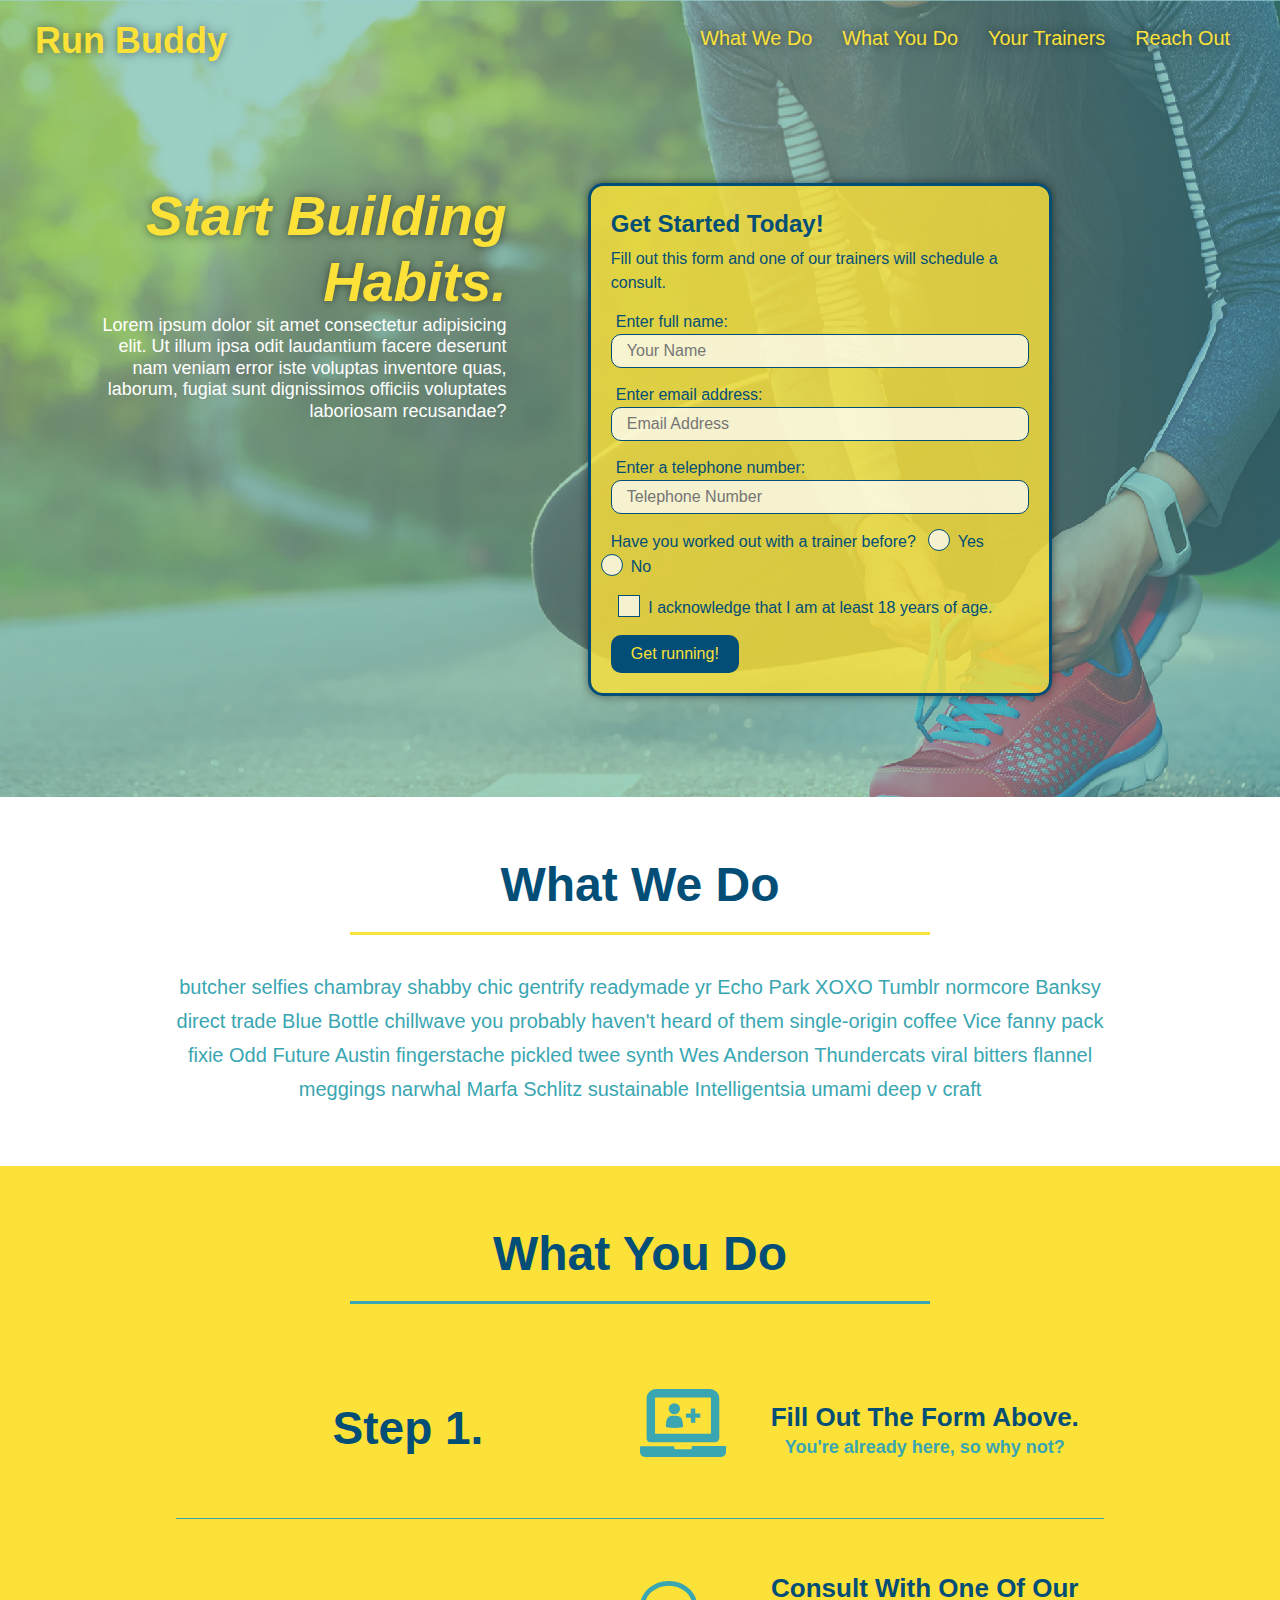
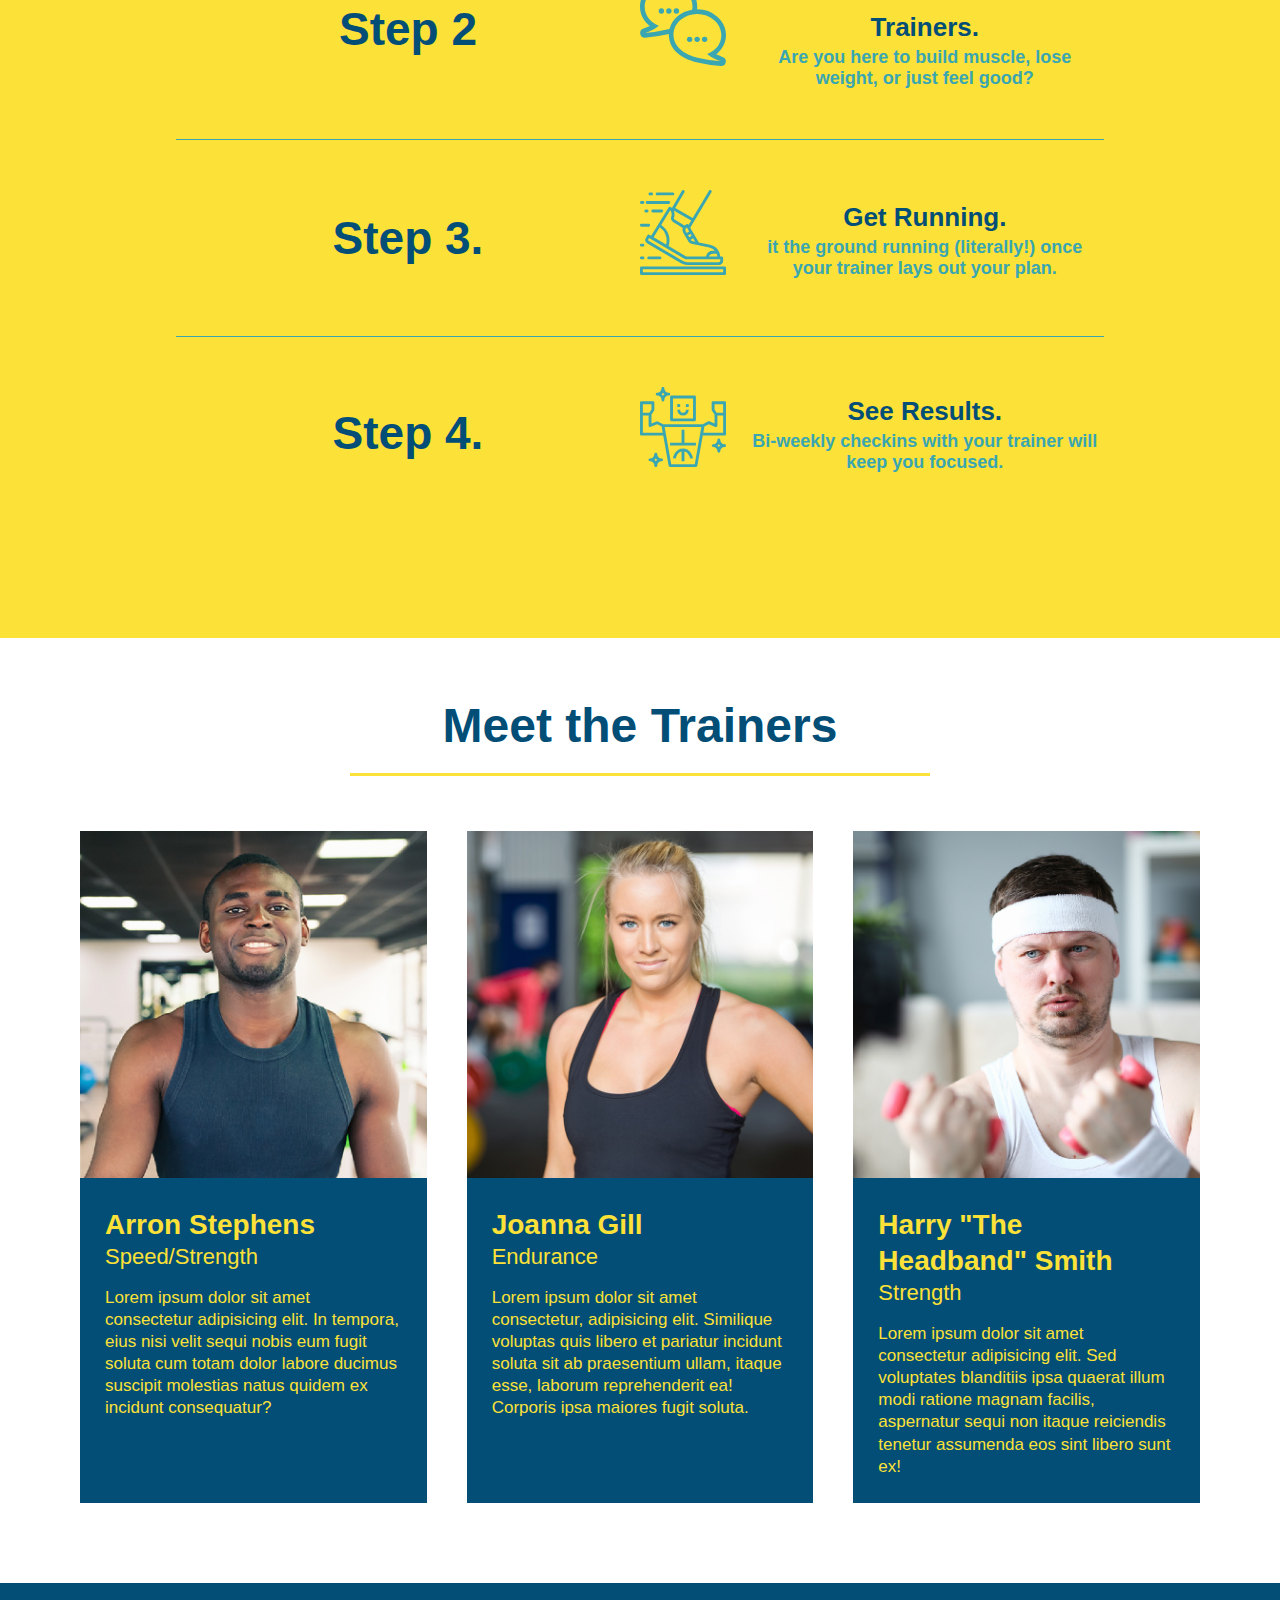
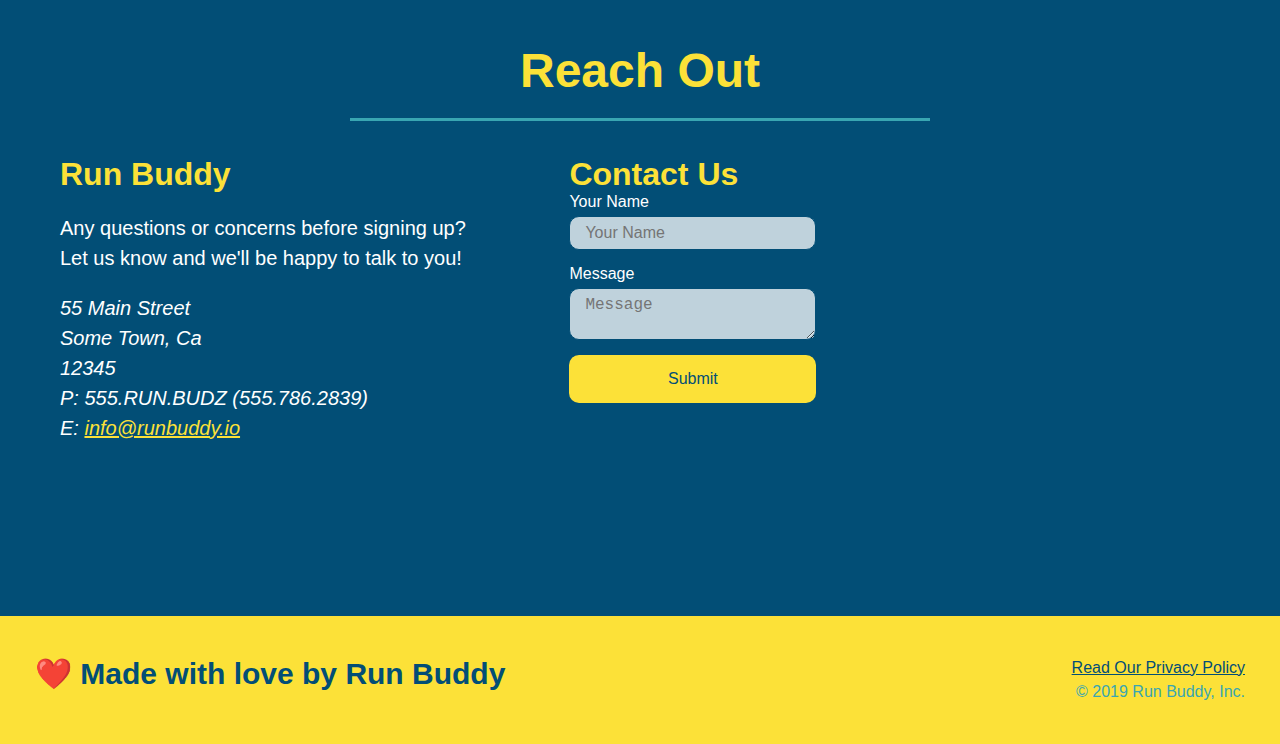
<file: index.html>
<!DOCTYPE html>
<html lang="en">
<head>
    <meta charset="UTF-8">
    <meta http-equiv="X-UA-Compatible" content="IE=edge">
    <meta name="viewport" content="width=device-width, initial-scale=1.0">
    <title> Run Buddy</title>
    <link rel="stylesheet" href="./assets/css/style.css" />
</head>
<body>
        <header> 
            <h1>
                <a href="./index.html">Run Buddy</a>
            </h1>  
            <nav>          
                <ul>
                    <li>
                        <a href="#what-we-do">What We Do</a>
                    </li>
                    <li>
                        <a href="#what-you-do">What You Do</a>
                    </li>
                    <li>
                        <a href="#your-trainers">Your Trainers</a>
                    </li>
                    <li>
                        <a href="#reach-out">Reach Out</a>
                    </li>
                </ul>
            </nav>  
        </header>

    <section class="hero">
        <div class="hero-cta">
            <h2>
                Start Building Habits.                
            </h2>
            <p>
                Lorem ipsum dolor sit amet consectetur adipisicing elit. Ut illum ipsa odit laudantium facere deserunt nam veniam error iste voluptas inventore quas, laborum, fugiat sunt dignissimos officiis voluptates laboriosam recusandae?
            </p>
        </div>
        <div class="hero-form">
            <h3>Get Started Today!</h3>
            <p>Fill out this form and one of our trainers will schedule a consult.</p>
            <form>
                <label for="name">Enter full name:</label>
                <input type="text" placeholder="Your Name" name="name" id="name" class="form-input"/>
                <label for="email">Enter email address:</label>
                <input type="text" placeholder="Email Address" name="email" id="email" class="form-input"/>
                <label for="phone">Enter a telephone number:</label>
                <input type="tel" placeholder="Telephone Number" name="phone" id="phone" class="form-input"/>
                <p>
                    Have you worked out with a trainer before?
                    <span class="radio-wrapper">
                      <input type="radio" name="trainer-confirm" id="trainer-yes" />
                      <label for="trainer-yes">Yes</label>
                    </span>
                    <span class="radio-wrapper">
                      <input type="radio" name="trainer-confirm" id="trainer-no" />
                      <label for="trainer-no">No</label>
                    </span>
                  </p>
                  <p>
                    <span class="checkbox-wrapper">
                      <input type="checkbox" name="age-confirm" id="checkbox" />
                      <label for="checkbox">I acknowledge that I am at least 18 years of age.</label>
                    </span>
                  </p>
                <button type="submit">Get running!
                </button>
            </form>
        </div>    
    </section>

    <section id="what-we-do" class="intro">
        <div class="flex-row">
            <h2 class="section-title primary-border">What We Do</h2>
        </div>
        <div class="flex-row">
            <p>
                butcher selfies chambray shabby chic gentrify readymade yr Echo Park XOXO Tumblr normcore Banksy direct trade Blue Bottle chillwave you probably haven't heard of them single-origin coffee Vice fanny pack fixie Odd Future Austin fingerstache pickled twee synth Wes Anderson Thundercats viral bitters flannel meggings narwhal Marfa Schlitz sustainable Intelligentsia umami deep v craft
            </p>
        </div>
    </section>

    <section id="what-you-do" class="steps">
        <div class="flex-row">
            <h2 class="section-title secondary-border">What You Do</h2>
        </div>

        <div class="step">
            <h3>Step 1.<h3>
            <div class="step-info">
                <div class="step-img">
                    <img src="./assets/images/step-1.svg" alt=""/>
                </div>
                <div class="step-text">
                    <h4>Fill Out The Form Above.</h4>
                    <p>You're already here, so why not?</p>
                </div>
            </div>
        </div>

        <div class="step">
            <h3>Step 2<h3>
            <div class="step-info">
                <div class="step-img">
                    <img src="./assets/images/step-2.svg" alt=""/>
                </div>
                <div class="step-text">
                    <h4>Consult With One Of Our Trainers.</h4>
                    <p>Are you here to build muscle, lose weight, or just feel good?</p>
                </div>
            </div>
        </div>

        <div class="step">
            <h3>Step 3.<h3>
            <div class="step-info">
                <div class="step-img">
                    <img src="./assets/images/step-3.svg" alt=""/>
                </div>
                <div class="step-text">
                    <h4>Get Running.</h4>
                    <p>it the ground running (literally!) once your trainer lays out your plan.</p>
                </div>
            </div>
        </div>

        <div class="step">
            <h3>Step 4.<h3>
            <div class="step-info">
                <div class="step-img">
                    <img src="./assets/images/step-4.svg" alt=""/>
                </div>
                <div class="step-text">
                    <h4>See Results.</h4>
                    <p>Bi-weekly checkins with your trainer will keep you focused.</p>
                </div>
            </div>
        </div>
    </section>

    <section id="your-trainers">
        <div class="flex-row">
            <h2 class="section-title primary-border">Meet the Trainers</h2>
        </div>

    <div class="trainers">
        <article class="trainer">
            <img src="./assets/images/trainer-1.jpg" alt="Arron Stephens in his workout clothes, ready to pump iron"/>
            <div class="trainer-bio">
                <h3 class="trainer-name">Arron Stephens</h3>
                <h4 class="trainer-role">Speed/Strength</h4>
                <p>Lorem ipsum dolor sit amet consectetur adipisicing elit. In tempora, eius nisi velit sequi nobis eum fugit soluta cum totam dolor labore ducimus suscipit molestias natus quidem ex incidunt consequatur?
                </p>
            </div>
        </article>

        <article class="trainer">
            <img src="./assets/images/trainer-2.jpg" alt="Joanna Gill cooling off after a workout"/>
            <div class="trainer-bio">
                <h3 class="trainer-name">Joanna Gill</h3>
                <h4 class="trainer-role">Endurance</h4>
                <p>Lorem ipsum dolor sit amet consectetur, adipisicing elit. Similique voluptas quis libero et pariatur incidunt soluta sit ab praesentium ullam, itaque esse, laborum reprehenderit ea! Corporis ipsa maiores fugit soluta.</p>
            </div>
        </article>

        <article class="trainer">
            <img src="./assets/images/trainer-3.jpg" alt="Harry Smith wearing a headband and lifting comically small pink weights"/>
            <div class="trainer-bio">
                <h3 class="trainer-name">Harry "The Headband" Smith</h3>
                <h4 class="trainer-role">Strength</h4>
                <p>Lorem ipsum dolor sit amet consectetur adipisicing elit. Sed voluptates blanditiis ipsa quaerat illum modi ratione magnam facilis, aspernatur sequi non itaque reiciendis tenetur assumenda eos sint libero sunt ex!</p>
            </div>
        </article>
    </div>
    </section>

    <section id="reach-out" class="contact">
        <div class="flex-row">
            <h2 class="section-title secondary-border">Reach Out</h2>
        </div>

        <div class="contact-info">
                <div>
                    <h3>Run Buddy</h3>
                    <p>Any questions or concerns before signing up?
                    <br/>
                    Let us know and we'll be happy to talk to you!
                    </p>
                    <address> 
                        55 Main Street <br/>
                        Some Town, Ca <br/>
                        12345 <br/>
                        P: 555.RUN.BUDZ (555.786.2839)<br/>
                        E: <a href="mailto:info@runbuddy.io">info@runbuddy.io</a>
                    </address>
                </div>        
                
                <div class="contact-form">
                <h3>Contact Us</h3>
                <form>
                    <label for="contact-name">Your Name</label>
                    <input type="text" id="contact-name" placeholder="Your Name" />

                    <label for="contact-message">Message</label>
                    <textarea id="contact-message" placeholder="Message"></textarea>

                    <button type="submit">Submit</button>
                </form>
                </div>

                <iframe src="https://www.google.com/maps/embed?pb=!1m18!1m12!1m3!1d3146.010771190784!2d-120.4250444837606!3d37.953534479727374!2m3!1f0!2f0!3f0!3m2!1i1024!2i768!4f13.1!3m3!1m2!1s0x8090c46e315aaf1b%3A0xb32d2fcd2023b726!2sMain%20St%2C%20Jamestown%2C%20CA%2095327%2C%20USA!5e0!3m2!1sen!2sca!4v1645619185904!5m2!1sen!2sca" 
                style="border:0;" allowfullscreen="" loading="lazy">
                </iframe>
        </div>
    </section>

    <footer>
        <h2>❤️ Made with love by Run Buddy</h2>
    <div>
        <a href="./privacy-policy.html">Read Our Privacy Policy</a><br />
        &copy; 2019 Run Buddy, Inc.
    </div>
    </footer>
    
</body>
</html>
</file>
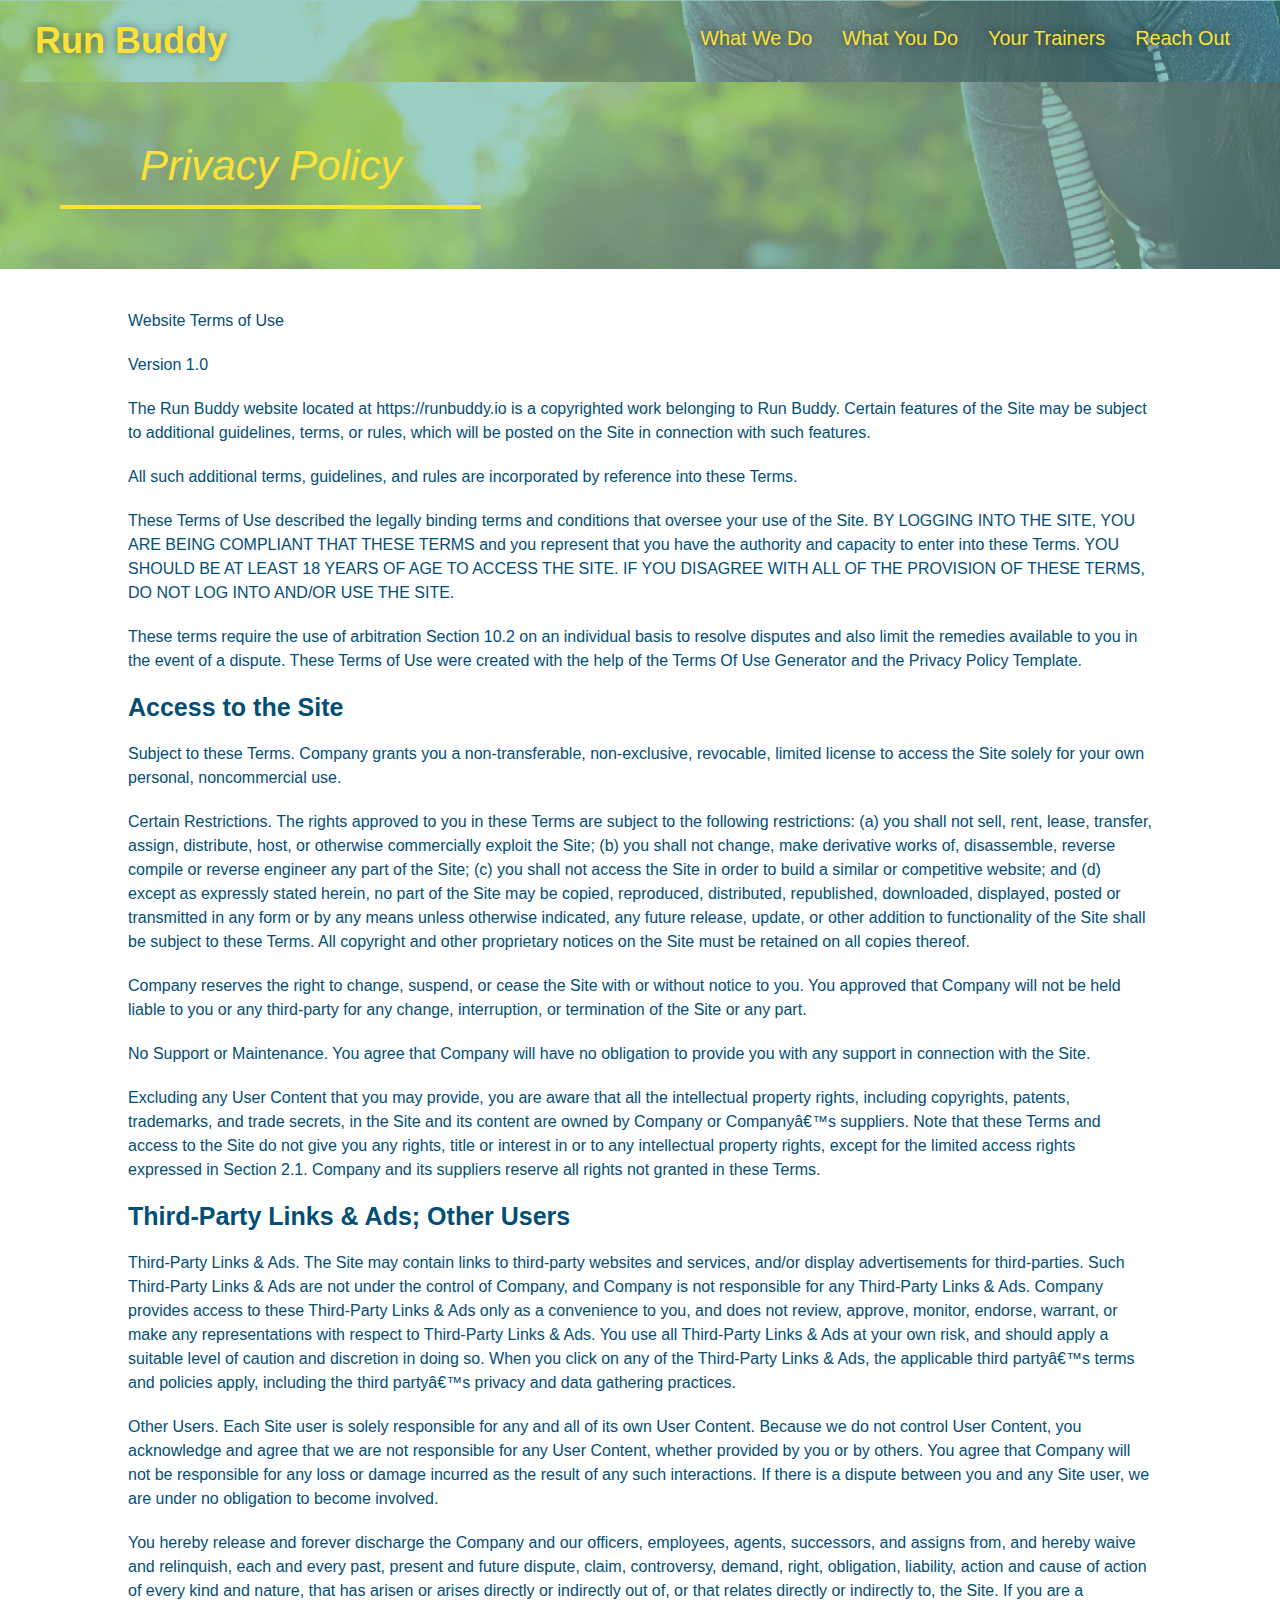
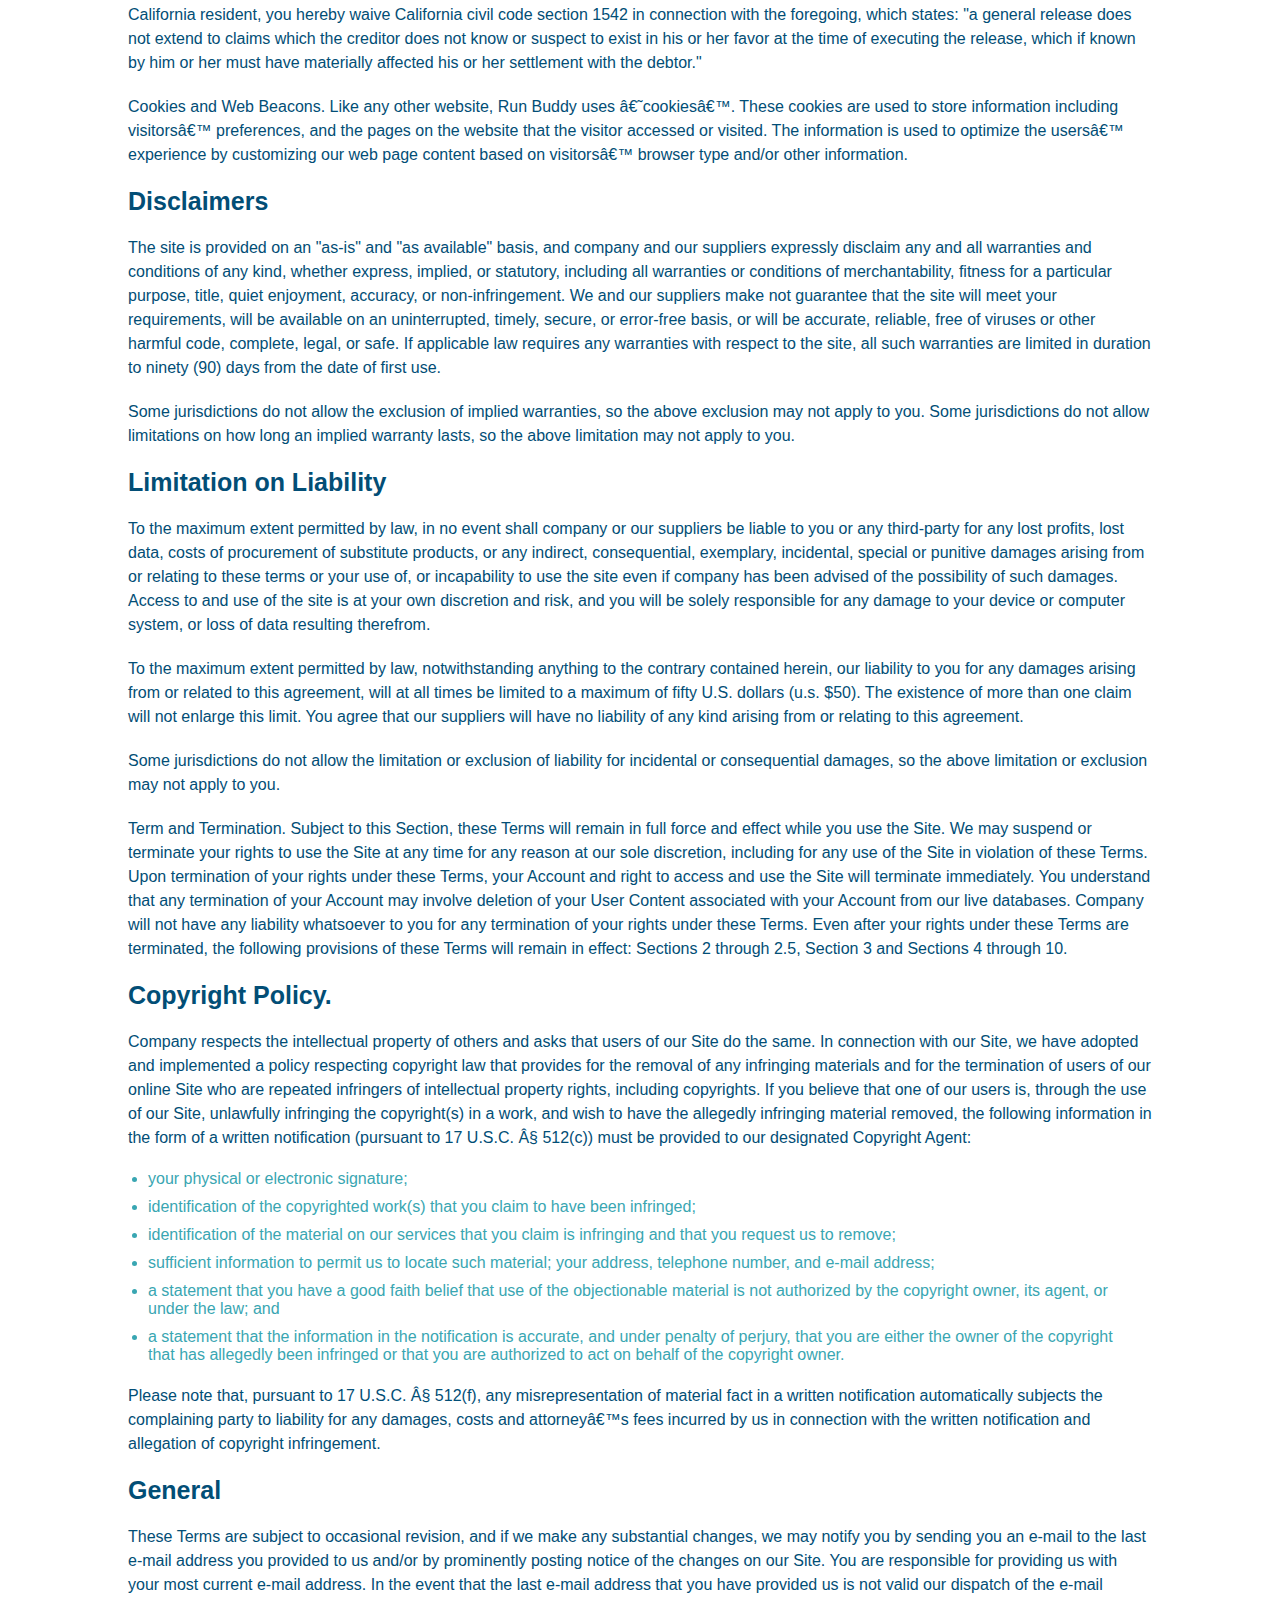
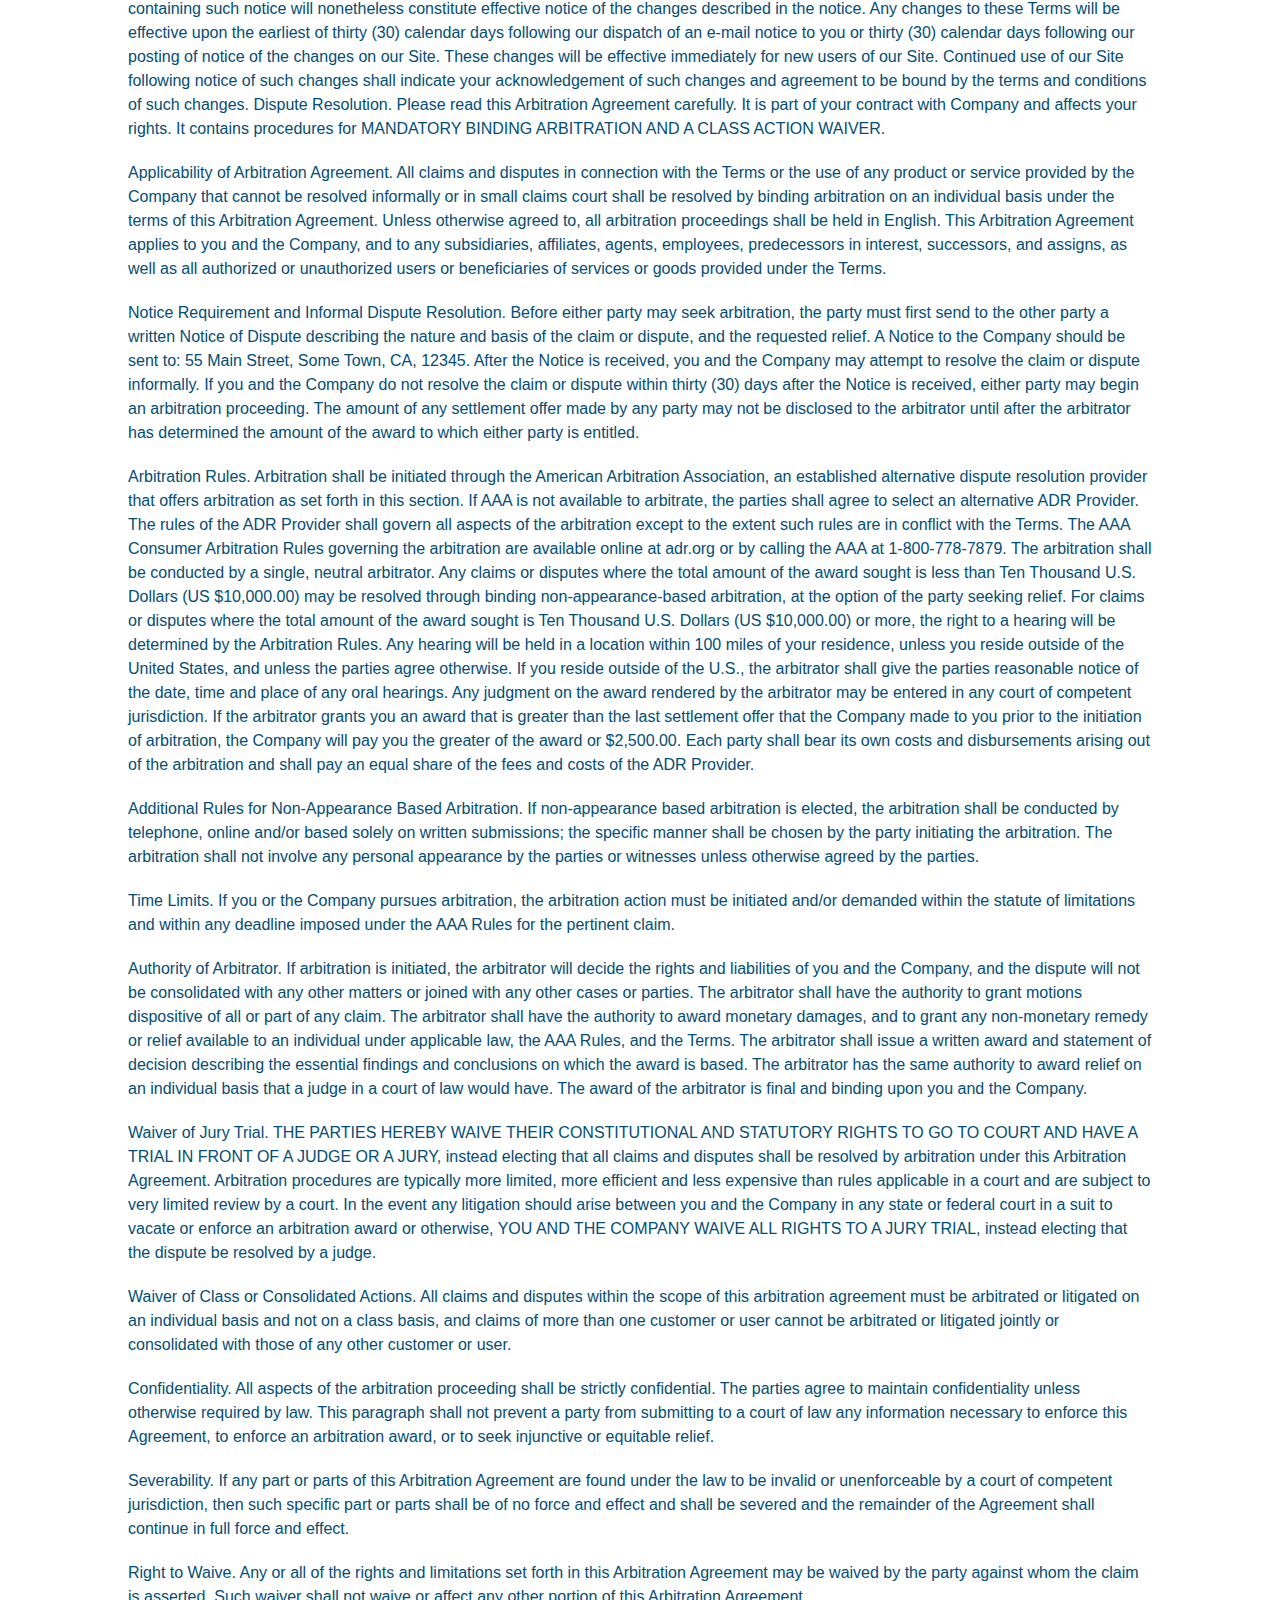
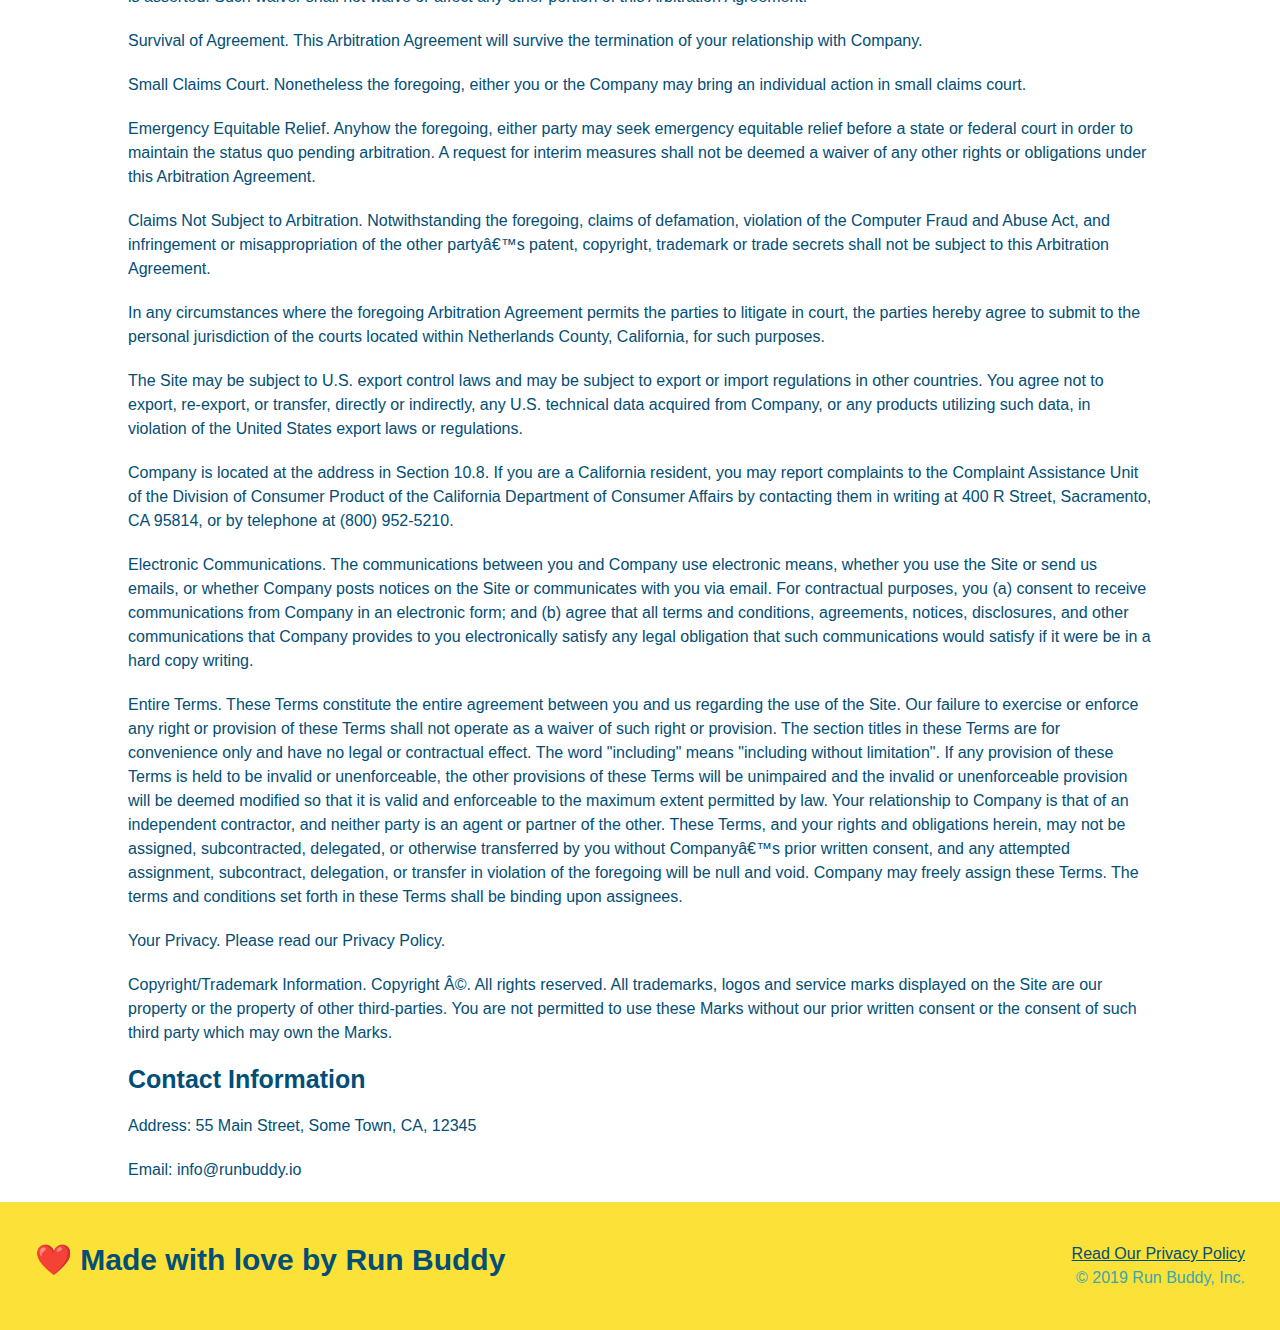
<file: privacy-policy.html>
<!DOCTYPE html>
<html lang="en">
    <head>
        <meta charset= "UTF-8" />
        <meta name="viewport" content="width=device-width, initial-scale=1.0">
        <title>Privacy Policy - Run Buddy</title>
        <link rel="stylesheet" href="./assets/css/style.css"/>
        <link rel="stylesheet" href="./assets/css/secondary-styles.css"/>
    </head>
    <body>
        <header> 
            <h1>
                <a href="./index.html">Run Buddy</a>
            </h1>  
            <nav>          
                <ul>
                    <li>
                        <a href="./index.html#what-we-do">What We Do</a>
                    </li>
                    <li>
                        <a href="./index.html#what-you-do">What You Do</a>
                    </li>
                    <li>
                        <a href="./index.html#your-trainers">Your Trainers</a>
                    </li>
                    <li>
                        <a href="./index.html#reach-out">Reach Out</a>
                    </li>
                </ul>
            </nav>  
        </header>

        <section class="hero">
            <h2 class="page-title">
                Privacy Policy
            </h2>
        </section>

        <article class="secondary-content">
            
        <p>
        Website Terms of Use
        </p>

      <p>
        Version 1.0
      </p>

      <p>
        The Run Buddy website located at https://runbuddy.io is a copyrighted work belonging to Run Buddy. Certain
        features of the Site may be subject to additional guidelines, terms, or rules, which will be posted on the Site
        in connection with such features.
      </p>

      <p>
        All such additional terms, guidelines, and rules are incorporated by reference into these Terms.
      </p>

      <p>
        These Terms of Use described the legally binding terms and conditions that oversee your use of the Site. BY
        LOGGING INTO THE SITE, YOU ARE BEING COMPLIANT THAT THESE TERMS and you represent that you have the authority
        and capacity to enter into these Terms. YOU SHOULD BE AT LEAST 18 YEARS OF AGE TO ACCESS THE SITE. IF YOU
        DISAGREE WITH ALL OF THE PROVISION OF THESE TERMS, DO NOT LOG INTO AND/OR USE THE SITE.
      </p>

      <p>
        These terms require the use of arbitration Section 10.2 on an individual basis to resolve disputes and also
        limit the remedies available to you in the event of a dispute. These Terms of Use were created with the help of
        the Terms Of Use Generator and the Privacy Policy Template.
      </p>

      <h3>
        Access to the Site
      </h3>

      <p>
        Subject to these Terms. Company grants you a non-transferable, non-exclusive, revocable, limited license to
        access the Site solely for your own personal, noncommercial use.
      </p>

      <p>
        Certain Restrictions. The rights approved to you in these Terms are subject to the following restrictions: (a)
        you shall not sell, rent, lease, transfer, assign, distribute, host, or otherwise commercially exploit the Site;
        (b) you shall not change, make derivative works of, disassemble, reverse compile or reverse engineer any part of
        the Site; (c) you shall not access the Site in order to build a similar or competitive website; and (d) except
        as expressly stated herein, no part of the Site may be copied, reproduced, distributed, republished, downloaded,
        displayed, posted or transmitted in any form or by any means unless otherwise indicated, any future release,
        update, or other addition to functionality of the Site shall be subject to these Terms. All copyright and other
        proprietary notices on the Site must be retained on all copies thereof.
      </p>

      <p>
        Company reserves the right to change, suspend, or cease the Site with or without notice to you. You approved
        that Company will not be held liable to you or any third-party for any change, interruption, or termination of
        the Site or any part.
      </p>

      <p>
        No Support or Maintenance. You agree that Company will have no obligation to provide you with any support in
        connection with the Site.
      </p>

      <p>
        Excluding any User Content that you may provide, you are aware that all the intellectual property rights,
        including copyrights, patents, trademarks, and trade secrets, in the Site and its content are owned by Company
        or Companyâ€™s suppliers. Note that these Terms and access to the Site do not give you any rights, title or
        interest in or to any intellectual property rights, except for the limited access rights expressed in Section
        2.1. Company and its suppliers reserve all rights not granted in these Terms.
      </p>

      <h3>
        Third-Party Links & Ads; Other Users
      </h3>

      <p>
        Third-Party Links & Ads. The Site may contain links to third-party websites and services, and/or display
        advertisements for third-parties. Such Third-Party Links & Ads are not under the control of Company, and Company
        is not responsible for any Third-Party Links & Ads. Company provides access to these Third-Party Links & Ads
        only as a convenience to you, and does not review, approve, monitor, endorse, warrant, or make any
        representations with respect to Third-Party Links & Ads. You use all Third-Party Links & Ads at your own risk,
        and should apply a suitable level of caution and discretion in doing so. When you click on any of the
        Third-Party Links & Ads, the applicable third partyâ€™s terms and policies apply, including the third partyâ€™s
        privacy and data gathering practices.
      </p>

      <p>
        Other Users. Each Site user is solely responsible for any and all of its own User Content. Because we do not
        control User Content, you acknowledge and agree that we are not responsible for any User Content, whether
        provided by you or by others. You agree that Company will not be responsible for any loss or damage incurred as
        the result of any such interactions. If there is a dispute between you and any Site user, we are under no
        obligation to become involved.
      </p>

      <p>
        You hereby release and forever discharge the Company and our officers, employees, agents, successors, and
        assigns from, and hereby waive and relinquish, each and every past, present and future dispute, claim,
        controversy, demand, right, obligation, liability, action and cause of action of every kind and nature, that has
        arisen or arises directly or indirectly out of, or that relates directly or indirectly to, the Site. If you are
        a California resident, you hereby waive California civil code section 1542 in connection with the foregoing,
        which states: "a general release does not extend to claims which the creditor does not know or suspect to exist
        in his or her favor at the time of executing the release, which if known by him or her must have materially
        affected his or her settlement with the debtor."
      </p>

      <p>
        Cookies and Web Beacons. Like any other website, Run Buddy uses â€˜cookiesâ€™. These cookies are used to store
        information including visitorsâ€™ preferences, and the pages on the website that the visitor accessed or visited.
        The information is used to optimize the usersâ€™ experience by customizing our web page content based on visitorsâ€™
        browser type and/or other information.
      </p>

      <h3>
        Disclaimers
      </h3>

      <p>
        The site is provided on an "as-is" and "as available" basis, and company and our suppliers expressly disclaim
        any and all warranties and conditions of any kind, whether express, implied, or statutory, including all
        warranties or conditions of merchantability, fitness for a particular purpose, title, quiet enjoyment, accuracy,
        or non-infringement. We and our suppliers make not guarantee that the site will meet your requirements, will be
        available on an uninterrupted, timely, secure, or error-free basis, or will be accurate, reliable, free of
        viruses or other harmful code, complete, legal, or safe. If applicable law requires any warranties with respect
        to the site, all such warranties are limited in duration to ninety (90) days from the date of first use.
      </p>

      <p>
        Some jurisdictions do not allow the exclusion of implied warranties, so the above exclusion may not apply to
        you. Some jurisdictions do not allow limitations on how long an implied warranty lasts, so the above limitation
        may not apply to you.
      </p>

      <h3>
        Limitation on Liability
      </h3>

      <p>
        To the maximum extent permitted by law, in no event shall company or our suppliers be liable to you or any
        third-party for any lost profits, lost data, costs of procurement of substitute products, or any indirect,
        consequential, exemplary, incidental, special or punitive damages arising from or relating to these terms or
        your use of, or incapability to use the site even if company has been advised of the possibility of such
        damages. Access to and use of the site is at your own discretion and risk, and you will be solely responsible
        for any damage to your device or computer system, or loss of data resulting therefrom.
      </p>

      <p>
        To the maximum extent permitted by law, notwithstanding anything to the contrary contained herein, our liability
        to you for any damages arising from or related to this agreement, will at all times be limited to a maximum of
        fifty U.S. dollars (u.s. $50). The existence of more than one claim will not enlarge this limit. You agree that
        our suppliers will have no liability of any kind arising from or relating to this agreement.
      </p>

      <p>
        Some jurisdictions do not allow the limitation or exclusion of liability for incidental or consequential
        damages, so the above limitation or exclusion may not apply to you.
      </p>

      <p>
        Term and Termination. Subject to this Section, these Terms will remain in full force and effect while you use
        the Site. We may suspend or terminate your rights to use the Site at any time for any reason at our sole
        discretion, including for any use of the Site in violation of these Terms. Upon termination of your rights under
        these Terms, your Account and right to access and use the Site will terminate immediately. You understand that
        any termination of your Account may involve deletion of your User Content associated with your Account from our
        live databases. Company will not have any liability whatsoever to you for any termination of your rights under
        these Terms. Even after your rights under these Terms are terminated, the following provisions of these Terms
        will remain in effect: Sections 2 through 2.5, Section 3 and Sections 4 through 10.
      </p>

      <h3>
        Copyright Policy.
      </h3>

      <p>
        Company respects the intellectual property of others and asks that users of our Site do the same. In connection
        with our Site, we have adopted and implemented a policy respecting copyright law that provides for the removal
        of any infringing materials and for the termination of users of our online Site who are repeated infringers of
        intellectual property rights, including copyrights. If you believe that one of our users is, through the use of
        our Site, unlawfully infringing the copyright(s) in a work, and wish to have the allegedly infringing material
        removed, the following information in the form of a written notification (pursuant to 17 U.S.C. Â§ 512(c)) must
        be provided to our designated Copyright Agent:
      </p>

      <ul>
        <li>
          your physical or electronic signature;
        </li>
        <li>
          identification of the copyrighted work(s) that you claim to have been infringed;
        </li>
        <li>
          identification of the material on our services that you claim is infringing and that you request us to remove;
        </li>
        <li>
          sufficient information to permit us to locate such material; your address, telephone number, and e-mail
          address;
        </li>
        <li>
          a statement that you have a good faith belief that use of the objectionable material is not authorized by the
          copyright owner, its agent, or under the law; and
        </li>
        <li>
          a statement that the information in the notification is accurate, and under penalty of perjury, that you are
          either the owner of the copyright that has allegedly been infringed or that you are authorized to act on
          behalf of the copyright owner.
        </li>
      </ul>

      <p>
        Please note that, pursuant to 17 U.S.C. Â§ 512(f), any misrepresentation of material fact in a written
        notification automatically subjects the complaining party to liability for any damages, costs and attorneyâ€™s
        fees incurred by us in connection with the written notification and allegation of copyright infringement.
      </p>

      <h3>
        General
      </h3>

      <p>
        These Terms are subject to occasional revision, and if we make any substantial changes, we may notify you by
        sending you an e-mail to the last e-mail address you provided to us and/or by prominently posting notice of the
        changes on our Site. You are responsible for providing us with your most current e-mail address. In the event
        that the last e-mail address that you have provided us is not valid our dispatch of the e-mail containing such
        notice will nonetheless constitute effective notice of the changes described in the notice. Any changes to these
        Terms will be effective upon the earliest of thirty (30) calendar days following our dispatch of an e-mail
        notice to you or thirty (30) calendar days following our posting of notice of the changes on our Site. These
        changes will be effective immediately for new users of our Site. Continued use of our Site following notice of
        such changes shall indicate your acknowledgement of such changes and agreement to be bound by the terms and
        conditions of such changes. Dispute Resolution. Please read this Arbitration Agreement carefully. It is part of
        your contract with Company and affects your rights. It contains procedures for MANDATORY BINDING ARBITRATION AND
        A CLASS ACTION WAIVER.
      </p>

      <p>
        Applicability of Arbitration Agreement. All claims and disputes in connection with the Terms or the use of any
        product or service provided by the Company that cannot be resolved informally or in small claims court shall be
        resolved by binding arbitration on an individual basis under the terms of this Arbitration Agreement. Unless
        otherwise agreed to, all arbitration proceedings shall be held in English. This Arbitration Agreement applies to
        you and the Company, and to any subsidiaries, affiliates, agents, employees, predecessors in interest,
        successors, and assigns, as well as all authorized or unauthorized users or beneficiaries of services or goods
        provided under the Terms.
      </p>

      <p>
        Notice Requirement and Informal Dispute Resolution. Before either party may seek arbitration, the party must
        first send to the other party a written Notice of Dispute describing the nature and basis of the claim or
        dispute, and the requested relief. A Notice to the Company should be sent to: 55 Main Street, Some Town, CA,
        12345. After the Notice is received, you and the Company may attempt to resolve the claim or dispute informally.
        If you and the Company do not resolve the claim or dispute within thirty (30) days after the Notice is received,
        either party may begin an arbitration proceeding. The amount of any settlement offer made by any party may not
        be disclosed to the arbitrator until after the arbitrator has determined the amount of the award to which either
        party is entitled.
      </p>

      <p>
        Arbitration Rules. Arbitration shall be initiated through the American Arbitration Association, an established
        alternative dispute resolution provider that offers arbitration as set forth in this section. If AAA is not
        available to arbitrate, the parties shall agree to select an alternative ADR Provider. The rules of the ADR
        Provider shall govern all aspects of the arbitration except to the extent such rules are in conflict with the
        Terms. The AAA Consumer Arbitration Rules governing the arbitration are available online at adr.org or by
        calling the AAA at 1-800-778-7879. The arbitration shall be conducted by a single, neutral arbitrator. Any
        claims or disputes where the total amount of the award sought is less than Ten Thousand U.S. Dollars (US
        $10,000.00) may be resolved through binding non-appearance-based arbitration, at the option of the party seeking
        relief. For claims or disputes where the total amount of the award sought is Ten Thousand U.S. Dollars (US
        $10,000.00) or more, the right to a hearing will be determined by the Arbitration Rules. Any hearing will be
        held in a location within 100 miles of your residence, unless you reside outside of the United States, and
        unless the parties agree otherwise. If you reside outside of the U.S., the arbitrator shall give the parties
        reasonable notice of the date, time and place of any oral hearings. Any judgment on the award rendered by the
        arbitrator may be entered in any court of competent jurisdiction. If the arbitrator grants you an award that is
        greater than the last settlement offer that the Company made to you prior to the initiation of arbitration, the
        Company will pay you the greater of the award or $2,500.00. Each party shall bear its own costs and
        disbursements arising out of the arbitration and shall pay an equal share of the fees and costs of the ADR
        Provider.
      </p>

      <p>
        Additional Rules for Non-Appearance Based Arbitration. If non-appearance based arbitration is elected, the
        arbitration shall be conducted by telephone, online and/or based solely on written submissions; the specific
        manner shall be chosen by the party initiating the arbitration. The arbitration shall not involve any personal
        appearance by the parties or witnesses unless otherwise agreed by the parties.
      </p>

      <p>
        Time Limits. If you or the Company pursues arbitration, the arbitration action must be initiated and/or demanded
        within the statute of limitations and within any deadline imposed under the AAA Rules for the pertinent claim.
      </p>

      <p>
        Authority of Arbitrator. If arbitration is initiated, the arbitrator will decide the rights and liabilities of
        you and the Company, and the dispute will not be consolidated with any other matters or joined with any other
        cases or parties. The arbitrator shall have the authority to grant motions dispositive of all or part of any
        claim. The arbitrator shall have the authority to award monetary damages, and to grant any non-monetary remedy
        or relief available to an individual under applicable law, the AAA Rules, and the Terms. The arbitrator shall
        issue a written award and statement of decision describing the essential findings and conclusions on which the
        award is based. The arbitrator has the same authority to award relief on an individual basis that a judge in a
        court of law would have. The award of the arbitrator is final and binding upon you and the Company.
      </p>

      <p>
        Waiver of Jury Trial. THE PARTIES HEREBY WAIVE THEIR CONSTITUTIONAL AND STATUTORY RIGHTS TO GO TO COURT AND HAVE
        A TRIAL IN FRONT OF A JUDGE OR A JURY, instead electing that all claims and disputes shall be resolved by
        arbitration under this Arbitration Agreement. Arbitration procedures are typically more limited, more efficient
        and less expensive than rules applicable in a court and are subject to very limited review by a court. In the
        event any litigation should arise between you and the Company in any state or federal court in a suit to vacate
        or enforce an arbitration award or otherwise, YOU AND THE COMPANY WAIVE ALL RIGHTS TO A JURY TRIAL, instead
        electing that the dispute be resolved by a judge.
      </p>

      <p>
        Waiver of Class or Consolidated Actions. All claims and disputes within the scope of this arbitration agreement
        must be arbitrated or litigated on an individual basis and not on a class basis, and claims of more than one
        customer or user cannot be arbitrated or litigated jointly or consolidated with those of any other customer or
        user.
      </p>

      <p>
        Confidentiality. All aspects of the arbitration proceeding shall be strictly confidential. The parties agree to
        maintain confidentiality unless otherwise required by law. This paragraph shall not prevent a party from
        submitting to a court of law any information necessary to enforce this Agreement, to enforce an arbitration
        award, or to seek injunctive or equitable relief.
      </p>

      <p>
        Severability. If any part or parts of this Arbitration Agreement are found under the law to be invalid or
        unenforceable by a court of competent jurisdiction, then such specific part or parts shall be of no force and
        effect and shall be severed and the remainder of the Agreement shall continue in full force and effect.
      </p>

      <p>
        Right to Waive. Any or all of the rights and limitations set forth in this Arbitration Agreement may be waived
        by the party against whom the claim is asserted. Such waiver shall not waive or affect any other portion of this
        Arbitration Agreement.
      </p>

      <p>
        Survival of Agreement. This Arbitration Agreement will survive the termination of your relationship with
        Company.
      </p>

      <p>
        Small Claims Court. Nonetheless the foregoing, either you or the Company may bring an individual action in small
        claims court.
      </p>

      <p>
        Emergency Equitable Relief. Anyhow the foregoing, either party may seek emergency equitable relief before a
        state or federal court in order to maintain the status quo pending arbitration. A request for interim measures
        shall not be deemed a waiver of any other rights or obligations under this Arbitration Agreement.
      </p>

      <p>
        Claims Not Subject to Arbitration. Notwithstanding the foregoing, claims of defamation, violation of the
        Computer Fraud and Abuse Act, and infringement or misappropriation of the other partyâ€™s patent, copyright,
        trademark or trade secrets shall not be subject to this Arbitration Agreement.
      </p>

      <p>
        In any circumstances where the foregoing Arbitration Agreement permits the parties to litigate in court, the
        parties hereby agree to submit to the personal jurisdiction of the courts located within Netherlands County,
        California, for such purposes.
      </p>

      <p>
        The Site may be subject to U.S. export control laws and may be subject to export or import regulations in other
        countries. You agree not to export, re-export, or transfer, directly or indirectly, any U.S. technical data
        acquired from Company, or any products utilizing such data, in violation of the United States export laws or
        regulations.
      </p>

      <p>
        Company is located at the address in Section 10.8. If you are a California resident, you may report complaints
        to the Complaint Assistance Unit of the Division of Consumer Product of the California Department of Consumer
        Affairs by contacting them in writing at 400 R Street, Sacramento, CA 95814, or by telephone at (800) 952-5210.
      </p>

      <p>
        Electronic Communications. The communications between you and Company use electronic means, whether you use the
        Site or send us emails, or whether Company posts notices on the Site or communicates with you via email. For
        contractual purposes, you (a) consent to receive communications from Company in an electronic form; and (b)
        agree that all terms and conditions, agreements, notices, disclosures, and other communications that Company
        provides to you electronically satisfy any legal obligation that such communications would satisfy if it were be
        in a hard copy writing.
      </p>

      <p>
        Entire Terms. These Terms constitute the entire agreement between you and us regarding the use of the Site. Our
        failure to exercise or enforce any right or provision of these Terms shall not operate as a waiver of such right
        or provision. The section titles in these Terms are for convenience only and have no legal or contractual
        effect. The word "including" means "including without limitation". If any provision of these Terms is held to be
        invalid or unenforceable, the other provisions of these Terms will be unimpaired and the invalid or
        unenforceable provision will be deemed modified so that it is valid and enforceable to the maximum extent
        permitted by law. Your relationship to Company is that of an independent contractor, and neither party is an
        agent or partner of the other. These Terms, and your rights and obligations herein, may not be assigned,
        subcontracted, delegated, or otherwise transferred by you without Companyâ€™s prior written consent, and any
        attempted assignment, subcontract, delegation, or transfer in violation of the foregoing will be null and void.
        Company may freely assign these Terms. The terms and conditions set forth in these Terms shall be binding upon
        assignees.
      </p>

      <p>
        Your Privacy. Please read our Privacy Policy.
      </p>

      <p>
        Copyright/Trademark Information. Copyright Â©. All rights reserved. All trademarks, logos and service marks
        displayed on the Site are our property or the property of other third-parties. You are not permitted to use
        these Marks without our prior written consent or the consent of such third party which may own the Marks.
      </p>

      <h3>
        Contact Information
      </h3>

      <p>
        Address: 55 Main Street, Some Town, CA, 12345
      </p>

      <p>
        Email: info@runbuddy.io
      </p>

        </article>

        <footer>
            <h2>❤️ Made with love by Run Buddy</h2>
        <div>
            <a href="./privacy-policy.html">Read Our Privacy Policy</a><br />
            &copy; 2019 Run Buddy, Inc.
        </div>
        </footer>
    </body>
</html>
</file>
<file: assets/css/style.css>
:root {
  --primary-color: #fce138;
  --secondary-color: #024e76;
  --tertiary-color: #39a6b2;
}

* {
    box-sizing: border-box;
    margin: 0;
    padding: 0;
}

body {
       color: var(--tertiary-color);
    font-family: Helvetica, Arial, sans-serif;
  }

  header {
    padding: 20px 35px;
    background-color: var(--tertiary-color);
    display: flex;
    justify-content: space-between;
    flex-wrap: wrap;
    position: -webkit-sticky;
    position: sticky;
    top: 0;
    background-image: url("../images/hero-bg.jpg");
    background-size: cover;
    background-position: center;
    background-attachment: fixed;
    background-position: 80%;
    z-index: 9999;
  }

  header h1 {
    color: var(--primary-color);
    font-weight: bold;
    font-size: 36px;
    margin: 0;
    text-shadow: 0 0 10px rgba(0, 0, 0, 0.5);
  }
  
  header a {
    color: var(--primary-color);
    text-decoration: none;
  }

  header nav {
    margin: 7px 0;
  }

  header nav ul {
    display: flex;
    flex-wrap: wrap;
    justify-content: space-between;
    align-items: center;
    list-style: none;
  }
  header nav ul li a {
    padding: 10px 15px;
    font-weight: lighter;
    font-size: 1.55vw;
    text-shadow: 0 0 10px rgba(0, 0, 0, 0.5);
  }
  header nav ul li a:hover {
    background: #fce138;
    color: var(--secondary-color);
    border-radius: 15px;
    text-shadow: none;
  }

  section {
    padding: 60px;
      }

  .hero {
    background-image: url("../images/hero-bg.jpg");
    background-position: center;
    background-size: cover;
    background-attachment: fixed;
    background-position: 80%;
    display:flex;
    flex-flow: row wrap;
    align-items: flex-start;
          }

  .hero-cta {
    text-align: right;
    color: #fff;
    width: 35%;
    margin: 3.5%;
    font-size: 18px;
    line-height: 1.2;
  }
 
  .hero-cta h2 {
    color: var(--primary-color);
    font-style: italic;
    font-size: 55px;
    text-shadow: 0 0 10px rgba(0, 0, 0, 0.5);

  }
  .hero-form {
    background-color: rgba(252, 225, 56, 0.8);
    border: solid 3px var(--secondary-color);
    color: var(--secondary-color);
    font-family: Arial, Helvetica, sans-serif;
    line-height: 1.5;
    padding: 20px;
    justify-content: center;
    flex-wrap: wrap;
    width: 40%;
    margin: 3.5%;
    box-shadow: 0 0 10px rgba(0, 0, 0, 0.5);
    border-radius:15px;
  }
  h3 {
    font-size: 24px;
    margin: 0;
  }
.hero-form p {
  margin: 5px 0 15px 0;
}
.form-input {
  font-size: 16px;
  border: 1px solid var(--secondary-color);
  display: block;
  padding: 7px 15px;
  color: var(--secondary-color);
  width: 100%;
  margin-bottom: 15px;
  border-radius: 10px;
  background-color: rgba(255,255,255, 0.75);
  }
  .form-input:focus {
    background-color: rgba(255,255,255, 1);
    outline: none;
  }

  .hero-form label {
    margin: 0 5px;
  }

  .hero-form button {
    color: var(--primary-color);
    background-color: var(--secondary-color);
    border: none;
    padding: 10px 20px;
    font-size: 16px;
    border-radius: 10px;
  }
  .hero-form button:hover {
    background-color: var(--tertiary-color);  
  }

  .checkbox-wrapper input, .radio-wrapper input {
    opacity: 0;
  }

  .checkbox-wrapper label, .radio-wrapper label {
    position: relative;
    left: 10px;
    margin: 10px;
    line-height: 1.6;
  }
  .checkbox-wrapper label::before, .radio-wrapper label::before {
    content: "";
    height: 20px;
    width: 20px;
    background: rgba(255, 255, 255, 0.75);  
    border: 1px solid var(--secondary-color);  
    position: absolute;
    top: -4px;
    left: -30px;
  }
  .radio-wrapper label::before {
    border-radius: 50%;
  }

  .radio-wrapper label::after {
    content: "";
    width: 20px;
    height: 20px;
    border-radius: 50%;
    background: var(--secondary-color);
    position: absolute;
    left: -29px;
    top: -3px;
    background-image: radial-gradient(circle, var(--tertiary-color), var(--secondary-color));
  }
  
  .checkbox-wrapper label::after {
    content: "";
    height: 6px;
    width: 14px;
    border-left: 2px solid var(--secondary-color);
    border-bottom: 2px solid var(--secondary-color);
    position: absolute;
    left: -26px;
    top: 1px;
    transform: rotate(-58deg);
  }
  
  .checkbox-wrapper input + label::after, 
.radio-wrapper input + label::after {
  content: none;
}

.checkbox-wrapper input:checked + label::after, 
.radio-wrapper input:checked + label::after {
  content: "";
}
    .section-title{
    font-size: 48px;
    color: var(--secondary-color);
    border-bottom: 3px solid;
    padding-bottom: 20px;
    text-align: center;
    margin: 0 auto 35px auto;
    width: 50%;
  }
    .primary-border {
      border-color: var(--primary-color);
  }
  .secondary-border {
    border-color: var(--tertiary-color);
  }

  .intro p {
    line-height: 1.7;
    color: var(--tertiary-color);
    width: 80%;
    font-size: 20px;
    margin: 0 auto;
    text-align: center;
  }

  .steps {
    text-align: center;
    background: var(--primary-color);
    }

    .step {
      margin: 50px auto;
      padding-bottom: 50px;
      width: 80%;
      display: flex;
      flex-wrap: wrap;
      align-items: center;
      justify-content: space-between;
    }
    .step:not(:last-child) {
      border-bottom: 1px solid var(--tertiary-color);
    }
    .step h3 {
    color: var(--secondary-color);
    font-size: 46px;
    flex: 1 30%;
    }

    .step-img {
      flex: 1 12%;
      margin-right:20px;
    }
    .step-info {
      display: flex;
      flex-wrap: wrap;
      align-items: center;
      flex:2 70%;
    }
    
  .step-text {
    flex:12;
  }
  .step-text p {
    color: var(--tertiary-color);
    font-size: 18px;
  }
  .step-text h4 {
    font-size: 26px;
    line-height: 1.5;
    color: var(--secondary-color);
  }

  .trainers {
    width: 100%;
    margin: 0 auto;
    display: flex;
    flex-wrap: wrap;
    justify-content: space-around;
  }
  .trainer {
    margin: 20px;
    background: var(--secondary-color);
    color: var(--primary-color);
    flex: 1;
      }
  .trainer img {
    width: 100%;
        }
  
  .trainer-bio {
    padding: 25px;
    line-height: 1.3;
  }

  .trainer-bio h3{
font-size: 28px;
  }

  .trainer-bio h4 {
    font-weight: lighter;
    font-size: 22px;
    margin-bottom: 15px;
  }

  .trainer-bio p {
    font-size: 17px;
      }

  .text-left{
    text-align: left;
  }

  .text-right {
    text-align: right;
  }

  .flex-row {display:flex;}

  .contact {
    background-color: var(--secondary-color);
    }
.contact h2 {
  color: var(--primary-color);
}

.contact-info {
  display: flex;
  flex-wrap:wrap;
  justify-content: space-between;
}
.contact-info iframe {
  height: 400px;
}
  .contact-info div {
    color: white;
  }

  .contact-info h3{
    color: var(--primary-color);
    font-size: 32px;
  }
  .contact-info p, .contact-info address {
    margin: 20px 0;
    line-height: 1.5;
    font-size:20px;
    font-size: normal;
  }
  .contact-info a {
    color:var(--primary-color);
  }

  .contact-form input, .contact-form textarea {
    border: 1px solid var(--secondary-color);
    display: block;
    padding:7px 15px;
    font-size: 16px;
    color: var(--secondary-color);
    width: 100%;
    margin-bottom: 15px;
    margin-top: 5px;
    border-radius: 10px;
    background-color: rgba(255,255,255, 0.75);
  }
  .contact-form input:hover, .contact-form textarea:hover {
    background-color: rgba(255,255,255, 1);
    outline: none;
  }
  .contact-form button {
    width: 100%;
    border: none;
    background:var(--primary-color);
    color: var(--secondary-color);
    text-align: center;
    padding: 15px 0;
    font-size: 16px;
    border-radius: 10px;
  }
  .contact-form button:hover {
    color: var(--primary-color);
    background: var(--tertiary-color);
  }

  footer {
      background: var(--primary-color);
      width: 100%;
      padding: 40px 35px;
      display:flex;
      justify-content: space-between;
      flex-wrap: wrap;
  }

  footer h2 {
      color: var(--secondary-color);
      font-size: 30px;
      margin: 0;
  }

  footer div {
      line-height: 1.5;
      text-align: right;
  }

  footer a {
      color: var(--secondary-color);
  }


  /* MEDIA QUERY FOR SMALLER DESKTOP SCREENS AND SMALLER */
@media screen and (max-width: 980px) {
  header {
    padding-bottom: 0;
    justify-content: center;
    position: relative
  }

  header h1 {
    width: 100%;
    text-align: center;
  }

  header nav ul {
    margin-top: 20px;
    width: 100%;
    justify-content: center;
  }

  header nav ul li a {
    font-size: 20px;
      }
  
  footer h2, footer div {
    text-align: center;
    width: 100%;
  }

  .hero-cta, .hero-form {
    width: 100%;
  }

  .hero-cta {
    text-align: center;
  }

  .section-title {
    width:80%;
  }

  .trainer {
    flex: 0 70%;
      }

      .contact-info iframe {
        flex: 1 100%;
      }
  }

/* MEDIA QUERY FOR TABLETS AND SMALLER */
@media screen and (max-width: 768px) {
  section {
    padding: 30px 15px;
  }

  .step h3 {
    flex: 1 100%;
    text-align: center;
  }

  .step-info {
    flex: 2 100%;
    text-align: center;
    justify-content: center;
    }
    .step-img {
      flex: 0 32%;
      margin-right: 0;
      margin-top: 15px;
      margin-bottom: 15px;
    }
    .step-text {
      flex: 100%;
    }
  }

/* MEDIA QUERY FOR MOBILE PHONES AND SMALLER */
@media screen and (max-width: 575px) {
  .hero-form button {
    width:100%;
  }

  .section-title {
    width: 95%;
  }
  .intro p {
    width: 100%;
  }

  .trainer {
    flex: 0 100%;
  }

  .contact-info {
    text-align: center;
  }
  .contact-info > * {
    flex: 0 100%;
  }

  .contact-form {
    order: 3;
  }
  }
</file>
<file: assets/css/secondary-styles.css>
.hero {
    background-position: bottom;
    height: auto;
    text-align: center;
    margin-bottom: 40px;
    }

.page-title {
    color: #fce138;
    display:inline-block;
    border-bottom: 4px solid #fce138;
    padding:0 80px 15px 80px;
    font-weight: normal;
    font-size: 42px;
    font-style:italic;
}
.secondary-content {
    width: 80%;
    margin: 0 auto;
    color: #024e76;
    }

.secondary-content h3 {
    font-size: 25px;
    margin: 20px 0;
}

.secondary-content p {
    font-size: 16px;
    line-height: 1.5;
    margin: 20px 0;
}

.secondary-content ul {
    margin: 15px 20px;
}

.secondary-content li {
    color: #39a6b2;
    margin: 10px 0;
}
</file>
